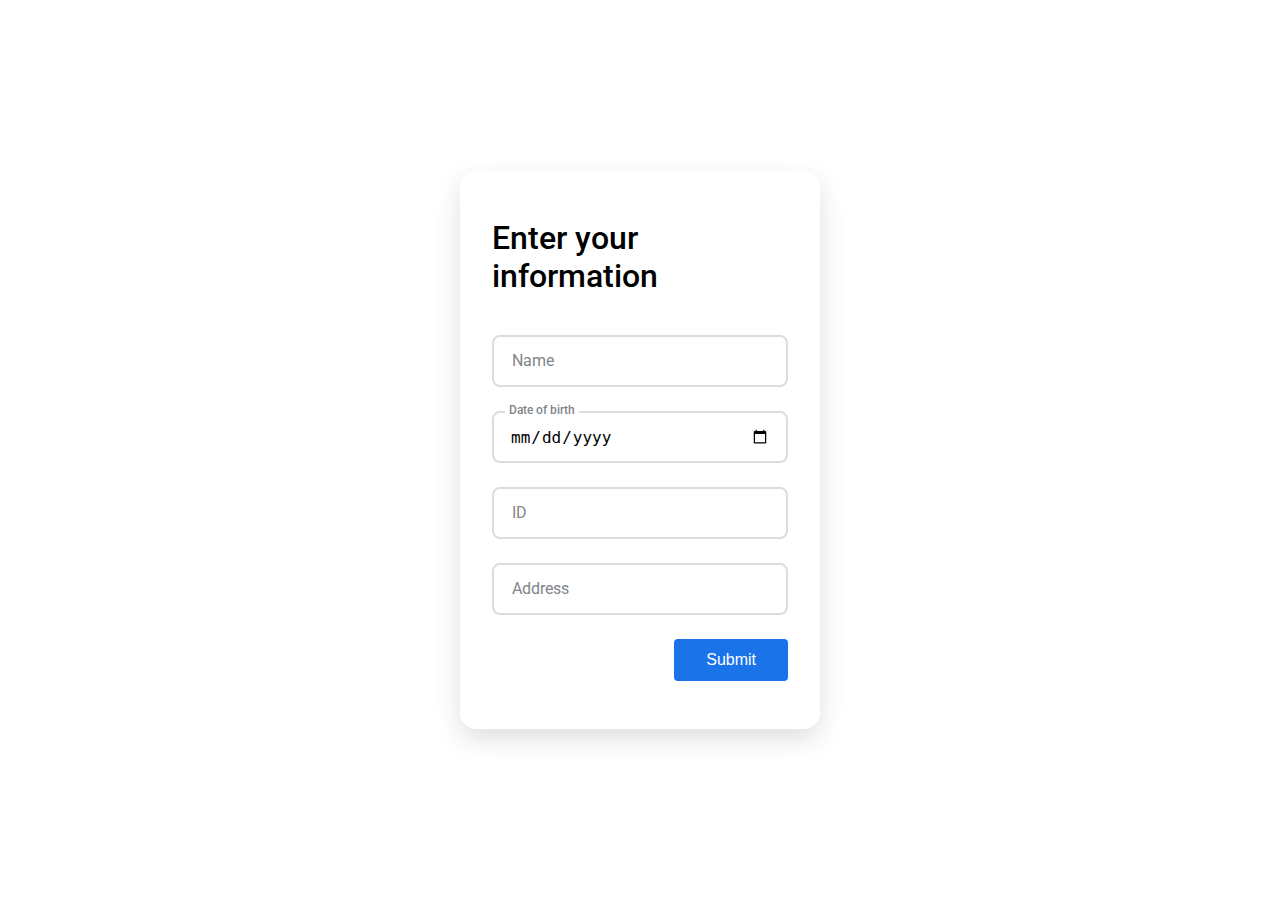
<file: index.html>
<!DOCTYPE html>
<html lang="en">

<head>
    <meta charset="UTF-8">
    <meta name="viewport" content="width=device-width, initial-scale=1.0">

    <link rel="stylesheet" href="./assets/css/index.css">

    <title>Enter your information</title>
</head>

<body>
    <div class="l-form">
        <form action="" class="form" id="userInfoForm">
            <h1 class="form__title">Enter your information</h1>

            <div class="form__div">
                <input type="text" id="userName" class="form__input" placeholder="">
                <label for="" class="form__label">Name</label>
            </div>

            <div class="form__div">
                <input type="date" id="userDob" class="form__input" placeholder="">
                <label for="" class="form__label">Date of birth</label>
            </div>

            <div class="form__div">
                <input type="text" id="userId" class="form__input" placeholder="">
                <label for="" class="form__label">ID</label>
            </div>

            <div class="form__div">
                <input type="text" id="userAddress" class="form__input" placeholder="">
                <label for="" class="form__label">Address</label>
            </div>

            <input type="submit" class="form__button" value="Submit">
        </form>
    </div>
</body>

<script src="./assets/js/index.js"></script>

</html>
</file>
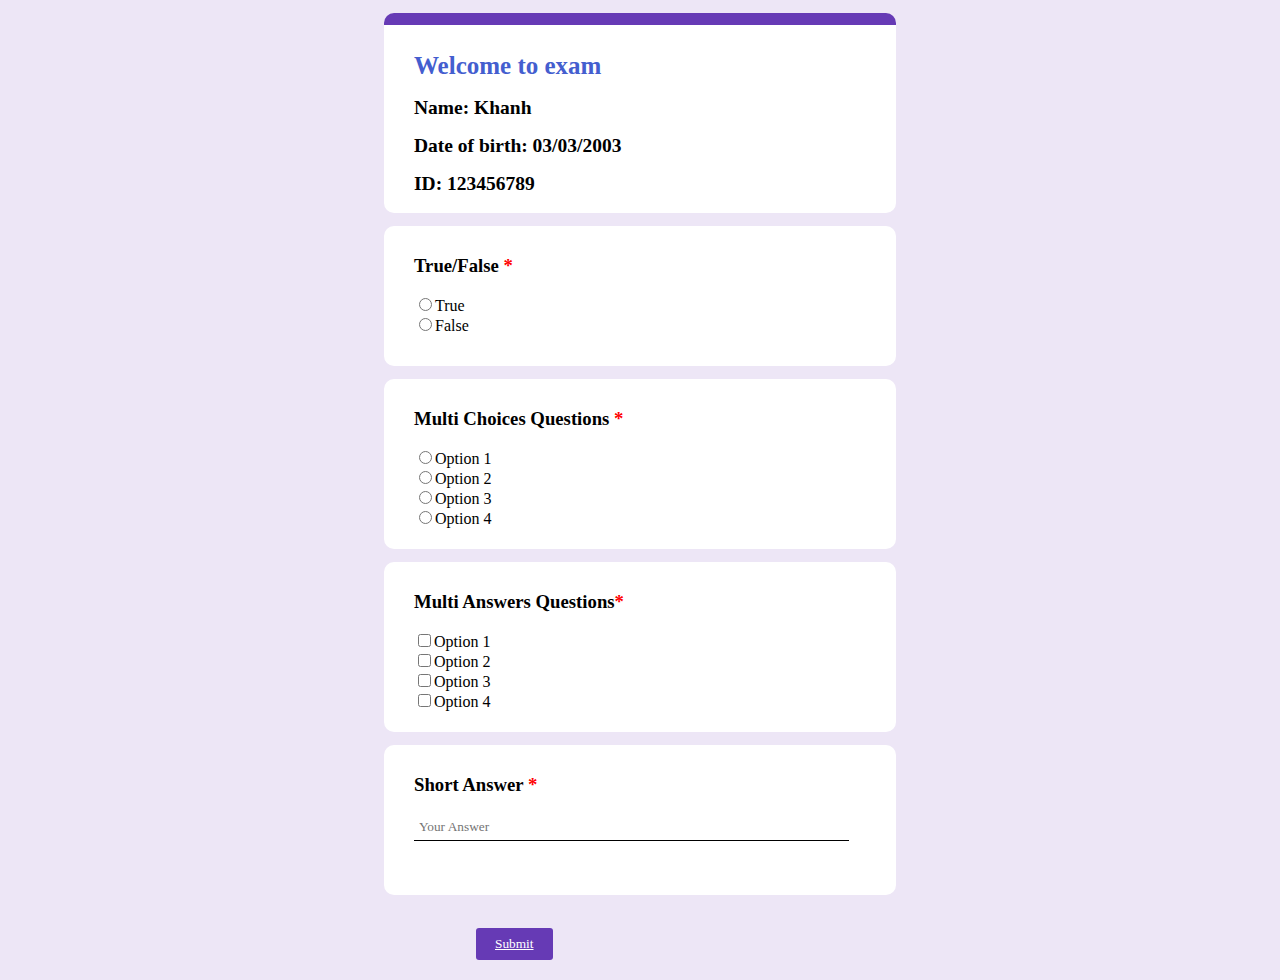
<file: exam.html>
<!DOCTYPE html>
<html lang="en">

<head>
    <meta charset="UTF-8" />
    <meta name="viewport" content="width=device-width, initial-scale=1.0" />
    <meta http-equiv="X-UA-Compatible" content="ie=edge" />
    <title>Exam</title>
    <link rel="stylesheet" href="./assets/css/exam.css">
</head>

<body>
    <form action="">

        <div class="main" id="userData"">
            <h1>Welcome to exam</h1>
            <h2>Name: Khanh</h2>
            <h2>Date of birth: 03/03/2003</h2>
            <h2>ID: 123456789</h2>
        </div>

        <!-- True/False -->
        <div class="tf">
            <h3> True/False <span style="color: red;">*</span></h3>
            <label><input type="radio" name="tf" value="Option 1" id="" >True</label>
            <br>
            <label><input type="radio" name="tf" value="Option 2" id="" >False</label>
        </div>

        

        <!-- Multiple Choice -->
        <div class="mcq">
            <h3>Multi Choices Questions <span style="color: red;">*</span></h3>
            <label><input type="radio" name="mcq" value="Option 1" id="" >Option 1</label>
            <br>
            <label><input type="radio" name="mcq" value="Option 2" id="" >Option 2</label>
            <br>
            <label><input type="radio" name="mcq" value="Option 3" id="" >Option 3</label>
            <br>
            <label><input type="radio" name="mcq" value="Option 4" id="" >Option 4</label>
        </div>


        <!-- Checkbox -->
        <div class="checkbox">
            <h3>Multi Answers Questions<span style="color: red;">*</span></h3>
            <label><input type="checkbox" name="checkbox[]" value="Option 1" id="" >Option 1</label>
            <br>
            <label><input type="checkbox" name="checkbox[]" value="Option 2" id="" >Option 2</label>
            <br>
            <label><input type="checkbox" name="checkbox[]" value="Option 3" id="" >Option 3</label>
            <br>
            <label><input type="checkbox" name="checkbox[]" value="Option 3" id="" >Option 4</label>
        </div>

        <!-- Short Answer -->
        <div class='sh-ans'>
            <h3>Short Answer <span style="color: red;">*</span></h3>
            <input type="text" name="shortAnswer" placeholder="Your Answer" id="" >
        </div>


        <div
            style="width: 40vw; display: flex; justify-content: space-between; align-items: center; margin: 20px auto; padding: 0 20px;">
            <button type="submit"> <a href="result.html" style="color: white; ">Submit</a></button>

        
        </div>

    </form>



</body>

</html>
</file>
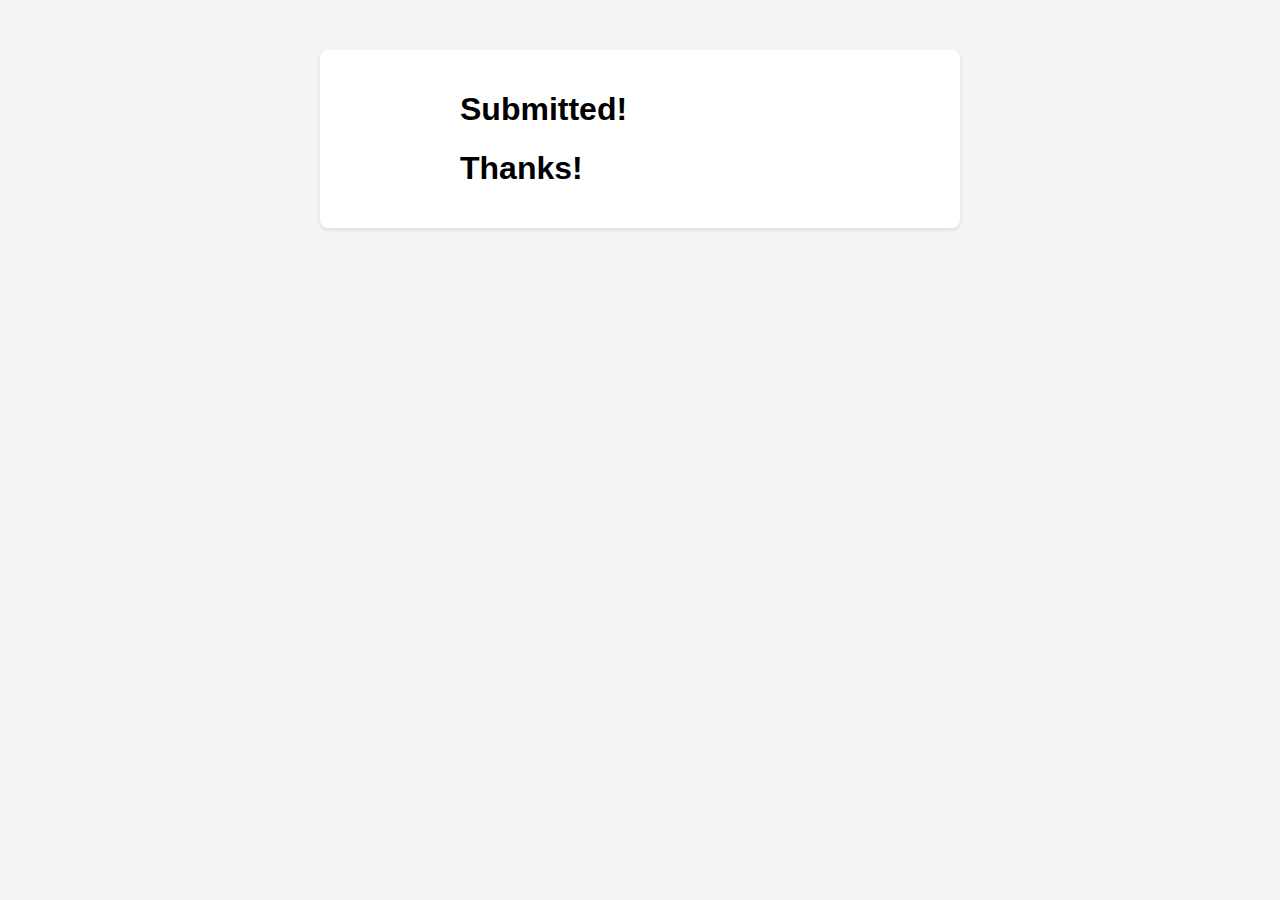
<file: result.html>
<!DOCTYPE html>
<html lang="en">
<head>
    <meta charset="UTF-8">
    <meta name="viewport" content="width=device-width, initial-scale=1.0">
    <title>Google Form Style</title>
    <style>
        body {
            font-family: 'Roboto', sans-serif; /* Google's Roboto font for better consistency */
            margin: 0;
            padding: 0;
            background-color: #f4f4f4; /* Google Form background color */
        }

        .content-box {
            max-width: 600px;
            margin: 50px auto;
            background-color: #fff; /* White background for content */
            padding: 20px;
            border-radius: 8px;
            box-shadow: 0 2px 4px rgba(0, 0, 0, 0.1); /* Google Form box shadow */
        }

        h1 {
            color: #4285f4; /* Google's blue color for headings */
        }
    </style>
</head>
<body>
    <div class="content-box">
        <h1 style="padding-left: 120px; color: black;">Submitted!</h1>
        <h1 style="padding-left: 120px; color: black;">Thanks!</h1>

    </div>
</body>
</html>
</file>
<file: assets/css/index.css>
/*===== GOOGLE FONTS =====*/
@import url("https://fonts.googleapis.com/css2?family=Roboto:wght@400;500&display=swap");
/*===== VARIABLES CSS =====*/
:root {
  /*===== Colores =====*/
  --first-color: #1A73E8;
  --input-color: #80868B;
  --border-color: #DADCE0;
  /*===== Fuente y tipografia =====*/
  --body-font: "Roboto", sans-serif;
  --normal-font-size: 1rem;
  --small-font-size: .75rem;
}

/*===== BASE =====*/
*, ::before, ::after {
  box-sizing: border-box;
}

body {
  margin: 0;
  padding: 0;
  font-family: var(--body-font);
  font-size: var(--normal-font-size);
}

h1 {
  margin: 0;
}

/*===== FORM =====*/
.l-form {
  display: flex;
  justify-content: center;
  align-items: center;
  height: 100vh;
}

.form {
  width: 360px;
  padding: 3rem 2rem;
  border-radius: 1rem;
  box-shadow: 0 10px 25px rgba(92, 99, 105, 0.2);
}
.form__title {
  font-weight: 500;
  margin-bottom: 2.5rem;
}
.form__div {
  position: relative;
  height: 52px;
  margin-bottom: 1.5rem;
}
.form__input {
  position: absolute;
  top: 0;
  left: 0;
  width: 100%;
  height: 100%;
  font-size: var(--normal-font-size);
  border: 2px solid var(--border-color);
  border-radius: 0.5rem;
  outline: none;
  padding: 1rem;
  background: none;
  z-index: 1;
}
.form__label {
  position: absolute;
  left: 1rem;
  top: 1rem;
  padding: 0 0.25rem;
  background-color: #fff;
  color: var(--input-color);
  font-size: var(--normal-font-size);
  transition: 0.3s;
}
.form__button {
  display: block;
  margin-left: auto;
  padding: 0.75rem 2rem;
  outline: none;
  border: none;
  background-color: var(--first-color);
  color: #fff;
  font-size: var(--normal-font-size);
  border-radius: 0.25rem;
  cursor: pointer;
  transition: 0.3s;
}
.form__button:hover {
  box-shadow: 0 10px 36px rgba(0, 0, 0, 0.15);
}

/*Input focus move up label*/
.form__input:focus + .form__label {
  top: -0.5rem;
  left: 0.8rem;
  color: var(--first-color);
  font-size: var(--small-font-size);
  font-weight: 500;
  z-index: 10;
}

/*Input focus sticky top label*/
.form__input:not(:placeholder-shown).form__input:not(:focus) + .form__label {
  top: -0.5rem;
  left: 0.8rem;
  z-index: 10;
  font-size: var(--small-font-size);
  font-weight: 500;
}

/*Input focus*/
.form__input:focus {
  border: 2px solid var(--first-color);
}
</file>
<file: assets/css/exam.css>
@import url("https://fonts.googleapis.com/css2?family=Roboto:wght@400;500&display=swap");


body {
    font-family: 'Roboto', sans-serif;
    background-color: #b5b1bb;
    margin: 0;
    padding: 0;
}

.user-content {
    max-width: 800px;
    margin: 50px auto;
    padding: 20px;
    background-color: #fff;
    box-shadow: 0 0 10px rgba(0, 0, 0, 0.1);
    border-radius: 10px;
}

.exam-content {
    max-width: 800px;
    margin: 50px auto;
    padding: 20px;
    background-color: #fffdfd;
    box-shadow: 0 0 10px rgba(0, 0, 0, 0.1);
    border-radius: 10px;
}

h1 {
    color: #445ecf;
}

#userInfo {
    margin-top: 20px;
}

#userInfo p {
    margin-bottom: 10px;
}

.scale-container {
    text-align: center;

    margin: 20px;
}

.scale-label {
    display: inline-block;
    width: 20px;
}

.scale-radio {
    margin: 5px;
}

.table-container {
    display: flex;
    justify-content: center;
}

table {
    width: 100%;
    border-collapse: collapse;
    margin-bottom: 15px;
}

th,
td {
    padding: 10px;
    text-align: left;

}

* {
    font-family: poppins;
}

body {
    margin: 0;
    padding: 0;
    box-sizing: border-box;
    background-color: #ede6f6;
}

form {
    display: flex;
    flex-direction: column;
    align-items: center;
}

.main {
    height: 200px;
    width: 40vw;
    box-sizing: border-box;
    background-color: white;
    border-top: 12px solid #663ab5;
    border-radius: 10px;
    margin: 13px;
    margin-bottom: 0;
    padding: 10px;
    padding-left: 30px;
    font-size: 13px;
}

.main h1 {
    font-size: 25px;
}

.name {
    background-color: white;
    box-sizing: border-box;
    height: 150px;
    width: 40vw;
    margin: 13px;
    padding: 10px;
    padding-left: 30px;
    margin-bottom: 0;
    border-radius: 10px;
}

.tf {
    background-color: white;
    box-sizing: border-box;
    height: 140px;
    width: 40vw;
    margin: 13px;
    padding: 10px;
    padding-left: 30px;
    margin-bottom: 0;
    border-radius: 10px;
}

.mcq {
    background-color: white;
    box-sizing: border-box;
    height: 170px;
    width: 40vw;
    margin: 13px;
    padding: 10px;
    padding-left: 30px;
    margin-bottom: 0;
    border-radius: 10px;
}

.checkbox {
    background-color: white;
    box-sizing: border-box;
    height: 170px;
    width: 40vw;
    margin: 13px;
    padding: 10px;
    padding-left: 30px;
    margin-bottom: 0;
    border-radius: 10px;
}

.sh-ans {
    background-color: white;
    box-sizing: border-box;
    height: 150px;
    width: 40vw;
    margin: 13px;
    padding: 10px;
    padding-left: 30px;
    margin-bottom: 0;
    border-radius: 10px;
}



input[type="text"],
[type="email"] {
    border: none;
    border-bottom: 1px solid black;
    width: 90%;
    padding: 5px;
}

button {
    margin: 13px;
    margin-bottom: 0;
    align-self: flex-start;
    position: relative;
    left: 92px;
    padding: 8px 19px;
    border-radius: 3px;
    background-color: #663ab5;
    border: none;
    color: white;
}

.submit {
    width: 50vw;
    display: flex;
    flex-direction: row;
    justify-content: flex-start;
}

button {
    margin: 13px;
    margin-left: 0;
    margin-bottom: 0;
    padding: 8px 19px;
    border-radius: 3px;
    background-color: #663ab5;
    border: none;
    color: white;
}

button:hover {
    background-color: #452286;
    transition: ease-in 200ms;
}

.rule {
    width: 50vw;
    margin-top: 15px;
    font-size: 13px;
    color: grey;
}

.policy {
    font-size: 14px;
    color: grey;
}

.policy a {
    text-decoration: none;
    color: grey;
    text-decoration: underline;
}

img {
    margin-top: 13px;
    height: 200px;
    width: 50vw;
    object-fit: fill;
    object-position: center;
    border-radius: 10px;
}

.Google {
    text-align: center;
}

@media only screen and (max-width: 1000px) {

    img,
    .main,
    .name,
    .email,
    .submit,
    .rule,
    .policy,
    .Google {
        width: 90vw;
    }

    img {
        height: 125px;
    }

    .main {
        height: 180px;
        font-size: 12px;
    }

    .name,
    .email {
        height: 110px;
        font-size: 12px;
    }

    .main h1 {
        font-size: 18px;
    }

    .main p,
    h4 {
        margin: 10px 0px;
    }

    h1 {
        font-size: 25px;
    }

    input[type="text"],
    [type="email"] {
        padding: 5;
    }

    button {
        padding: 10px 22px;
        border-radius: 5px;
    }
}
</file>
